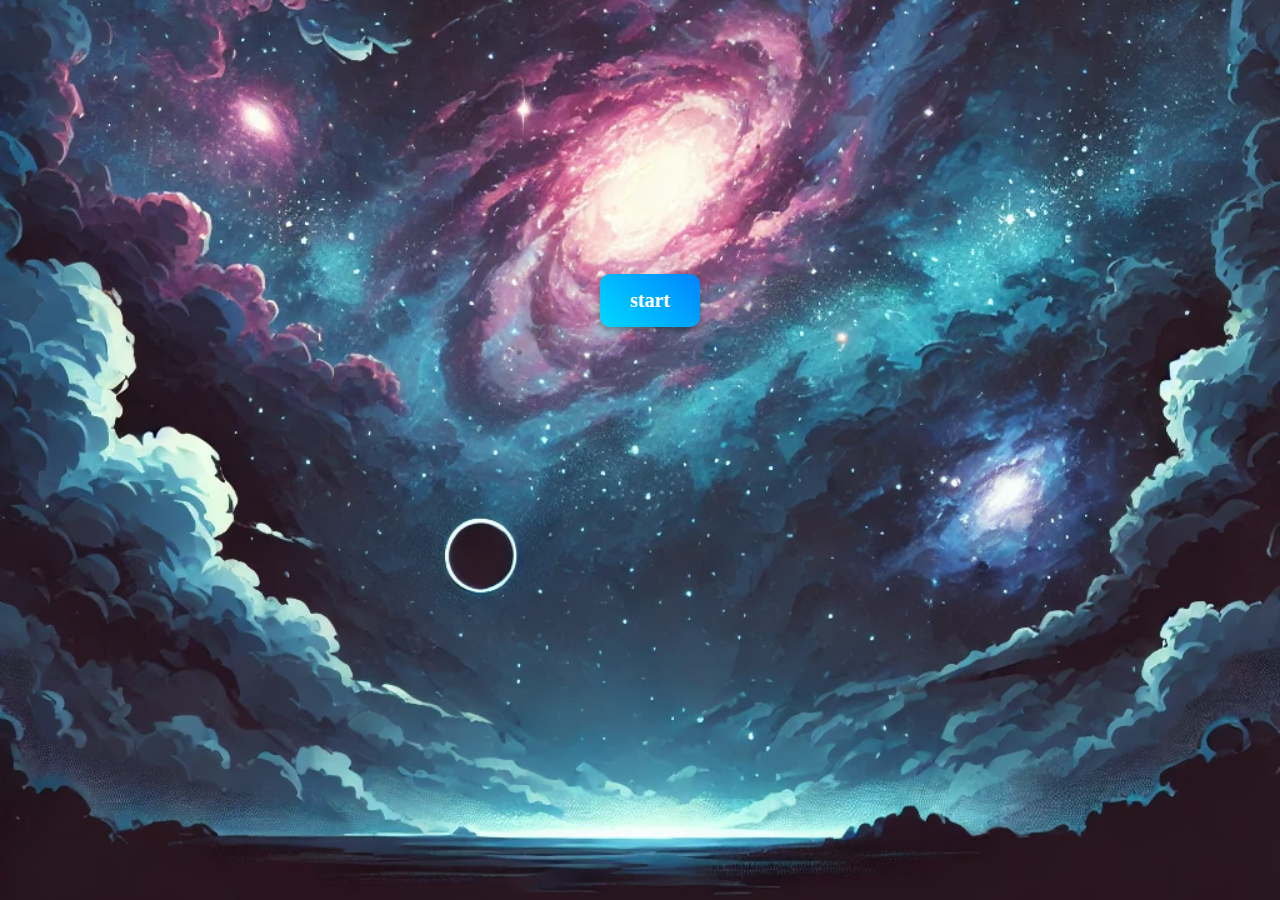
<file: space shooter/index.html>
<!DOCTYPE html>
<html lang="en">
<head>
    <meta charset="UTF-8">
    <meta name="viewport" content="width=device-width, initial-scale=1.0">
    <title>Space Shooter</title>
    <style>
        body {
            display: flex;
            justify-content: center;
            align-items: center;
            width: 1300px;
            height: 600px;
            background: url('./Assets/space-bg.jpg') no-repeat center center/cover;
            margin: 0;
        }
        .game-button {
            padding: 15px 30px;
            font-size: 20px;
            font-weight: bold;
            color: white;
            background: linear-gradient(45deg, rgb(0, 217, 255), rgb(0, 132, 255));
            border: none;
            border-radius: 10px;
            cursor: pointer;
            text-decoration: none;
            display: inline-block;
            box-shadow: 0 4px 6px rgba(0, 0, 0, 0.3);
            transition: transform 0.2s, box-shadow 0.2s;
        }

        .game-button:hover {
            transform: scale(1.1);
            box-shadow: 0 6px 10px rgba(0, 0, 0, 0.4);
        }

        .game-button:active {
            transform: scale(1.05);
            box-shadow: 0 3px 5px rgba(0, 0, 0, 0.3);
        }
    </style>
</head>
<body>
    <a href="game.html" class="game-button">start </a>
    
</body>
</html>
</file>
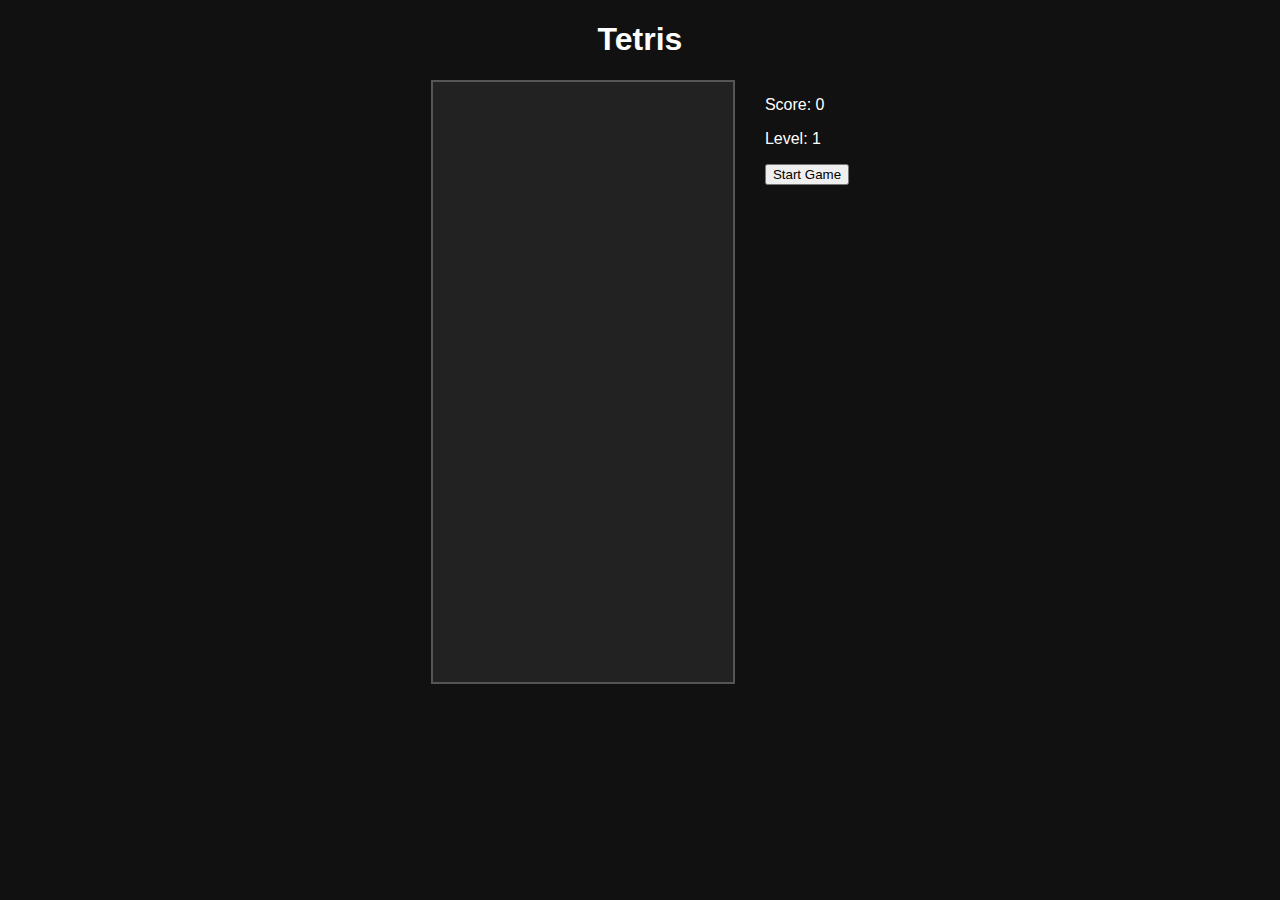
<file: tetris/index.html>
<!DOCTYPE html>
<html lang="en">

<head>
    <meta charset="UTF-8" />
    <title>Vanilla Tetris</title>
    <link rel="stylesheet" href="style.css" />
</head>

<body>
    <h1>Tetris</h1>
    <div id="game">
        <canvas id="tetris" width="300" height="600"></canvas>
        <div class="info">
            <p>Score: <span id="score">0</span></p>
            <p>Level: <span id="level">1</span></p>
            <button onclick="startGame()">Start Game</button>
        </div>
    </div>
    <script src="script.js"></script>
</body>

</html>
</file>
<file: tetris/style.css>
body {
    font-family: Arial, sans-serif;
    text-align: center;
    background: #111;
    color: white;
}

#game {
    display: flex;
    justify-content: center;
    align-items: flex-start;
    gap: 30px;
    margin-top: 20px;
}

canvas {
    background: #222;
    border: 2px solid #555;
}

.info {
    text-align: left;
}
</file>
